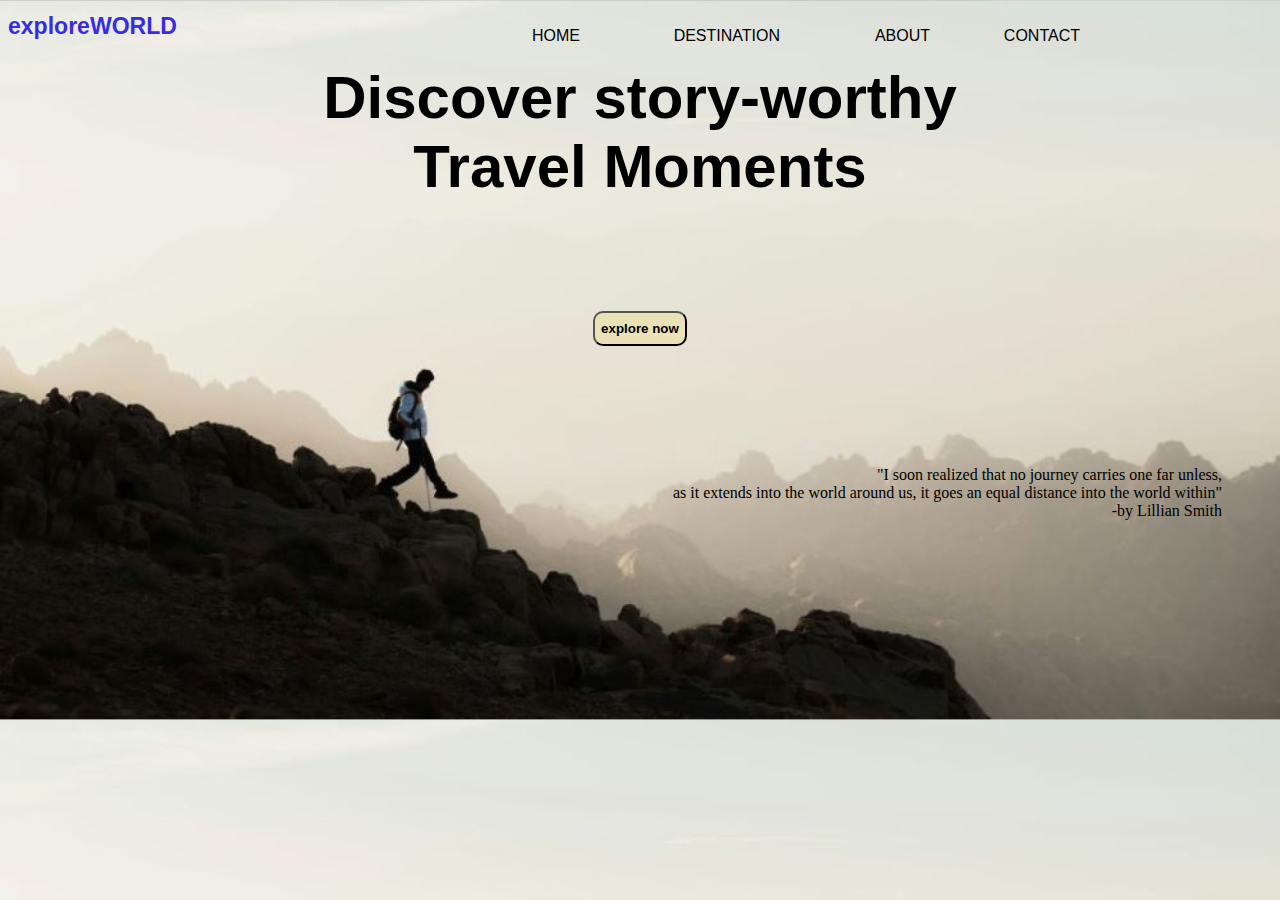
<file: index.html>
<!DOCTYPE html>
<html lang="en">
<head>
    <meta charset="UTF-8">
    <meta name="viewport" content="width=device-width, initial-scale=1.0">
    <title>travel page</title>
</head>

<body>
  <div class="nav">
  <nav>
    <div class="name">
      <h1>exploreWORLD</h1>
    </div>
    <div class="home">
      <a href="#">HOME </a>
    </div>
    <div class="des">
      <a href="destination.html">DESTINATION</a>
    </div>
    <div class="abt">
      <a href="about.html">ABOUT</a>
    </div>
    <div class="con">
    <a href="contact.html">CONTACT</a>
    </div>
  </nav>
</div>
    <link rel="stylesheet" href="style.css">
    <html>
    <body>
        <title>landing page</title>
  <div class="imagefont" id="font"> 
    <p>
  Discover story-worthy <br> 
     Travel Moments

    </p>
    <div class="nxt"><button type="button"><b><a href="destination.html">explore now</a></b></button>
  </div>
</div>
  <div class="quote">
   <p> "I soon realized that no journey carries one far unless,<br> as it extends into the world around us, it goes an equal distance into the world within"
<br> -by Lillian Smith</p>
  </div>
  
    </body>
</html>
</body>
</html>
</file>
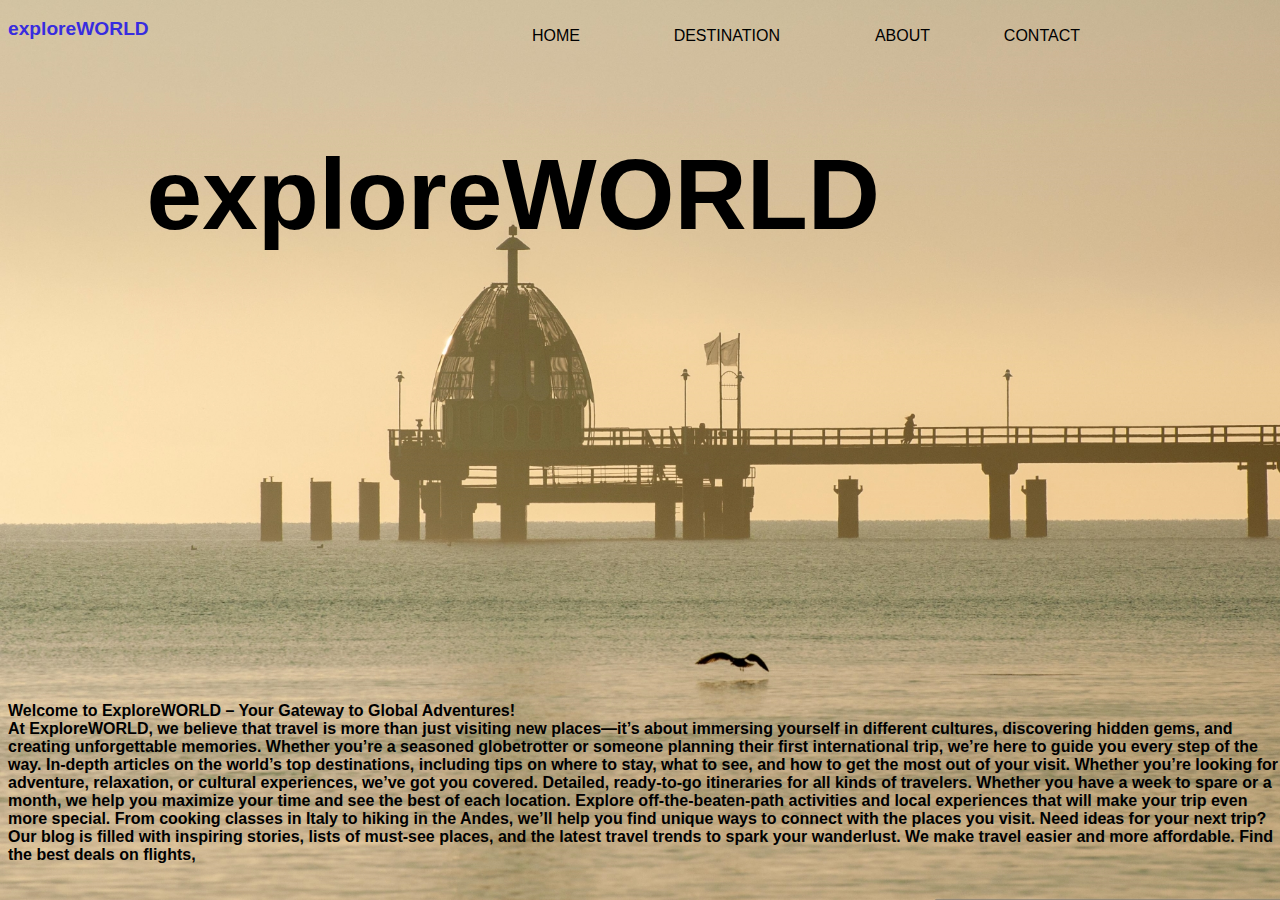
<file: about.html>
<html>
    <head>
        <title>
            about
        </title>
        <link rel="stylesheet" href="about.css">
        <body>
           
        <div class="nav">
            <nav>
              <div class="name">
                <h1>exploreWORLD</h1>
              </div>
              <div class="home">
                <a href="index.html">HOME</a>
              </div>
              <div class="des">
                <a href="destination.html">DESTINATION</a>
              </div>
              <div class="abt">
                <a href="#">ABOUT</a>
              </div>
              <div class="con">
              <a href="contact.html">CONTACT</a>
              </div>
            </nav>

          </div>
          <div class="head">
<h1> exploreWORLD    </h1> 
   </div>
<div class="abt">
    <p>
       <b> Welcome to ExploreWORLD – Your Gateway to Global Adventures! </b> <br>
At ExploreWORLD, we believe that travel is more than just visiting new places—it’s about immersing yourself in different cultures, discovering hidden gems, and creating unforgettable memories. Whether you’re a seasoned globetrotter or someone planning their first international trip, we’re here to guide you every step of the way.
In-depth articles on the world’s top destinations, including tips on where to stay, what to see, and how to get the most out of your visit. Whether you’re looking for adventure, relaxation, or cultural experiences, we’ve got you covered.
 Detailed, ready-to-go itineraries for all kinds of travelers. Whether you have a week to spare or a month, we help you maximize your time and see the best of each location.
 Explore off-the-beaten-path activities and local experiences that will make your trip even more special. From cooking classes in Italy to hiking in the Andes, we’ll help you find unique ways to connect with the places you visit.
Need ideas for your next trip? Our blog is filled with inspiring stories, lists of must-see places, and the latest travel trends to spark your wanderlust.
 We make travel easier and more affordable. Find the best deals on flights,

    </p>
</div>
        </body>
    </head>

</html>
</file>
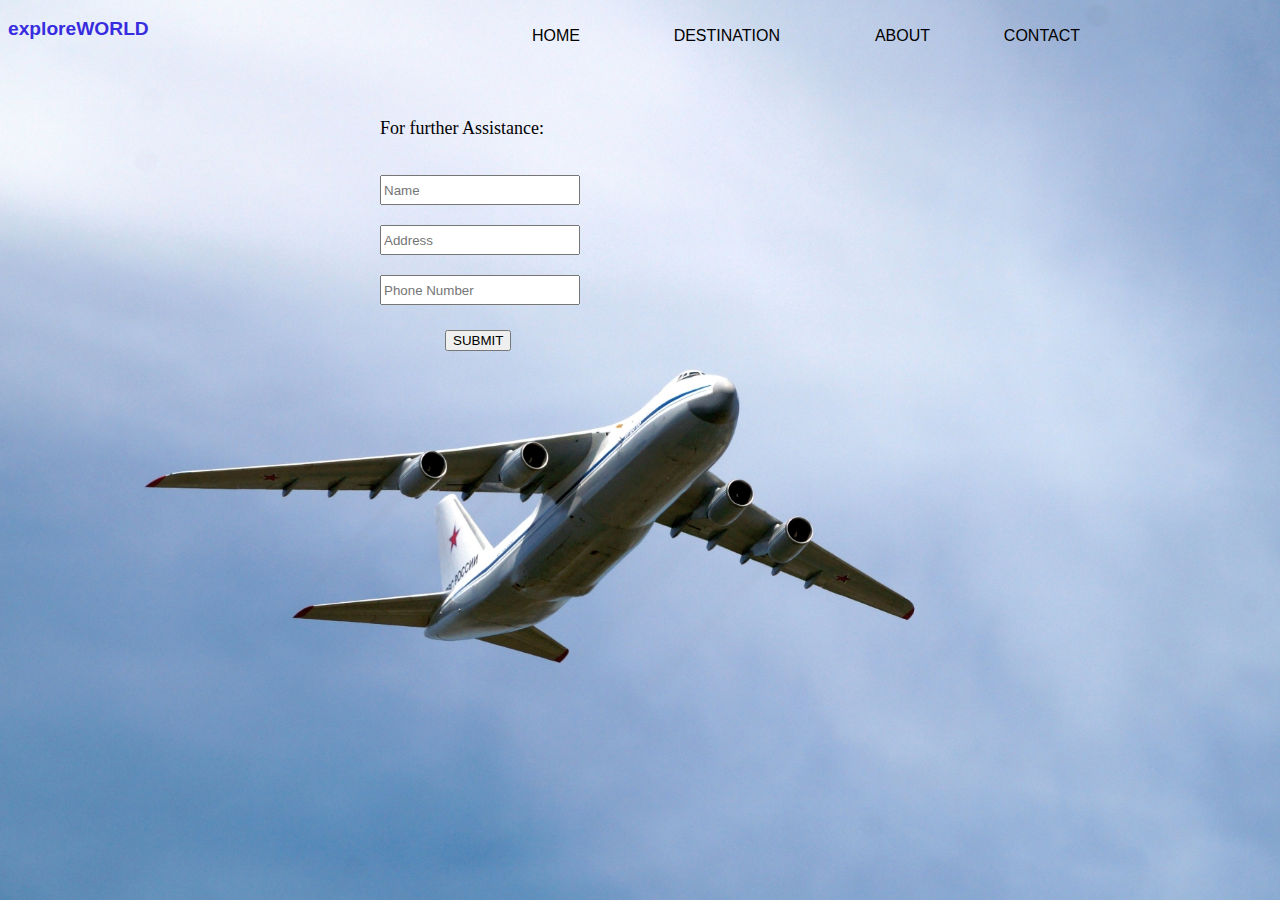
<file: contact.html>
<html>
    <head>
        <title>
            contact
        </title>
        <link rel="stylesheet" href="contact.css">
        <body>
            <div class="nav">
                <nav>
                  <div class="name">
                    <h1>exploreWORLD</h1>
                  </div>
                  <div class="home">
                    <a href="index.html">HOME </a>
                  </div>
                  <div class="des">
                    <a href="destination.html">DESTINATION</a>
                  </div>
                  <div class="abt">
                    <a href="about.html">ABOUT</a>
                  </div>
                  <div class="con">
                  <a href="#">CONTACT</a>
                  </div>
                </nav>
              </div>
              <div class="form">
                <form>
                    <p>For further Assistance:</p>
                    <br>
                    <div class="inp">
                    <input type="text" placeholder="Name">
                    <input type="text" placeholder="Address">
                    <input type="text" placeholder="Phone Number">
                    <button>SUBMIT</button>
                    </div>
                </form>
              </div>
        </body>
    </head>
</html>
</file>
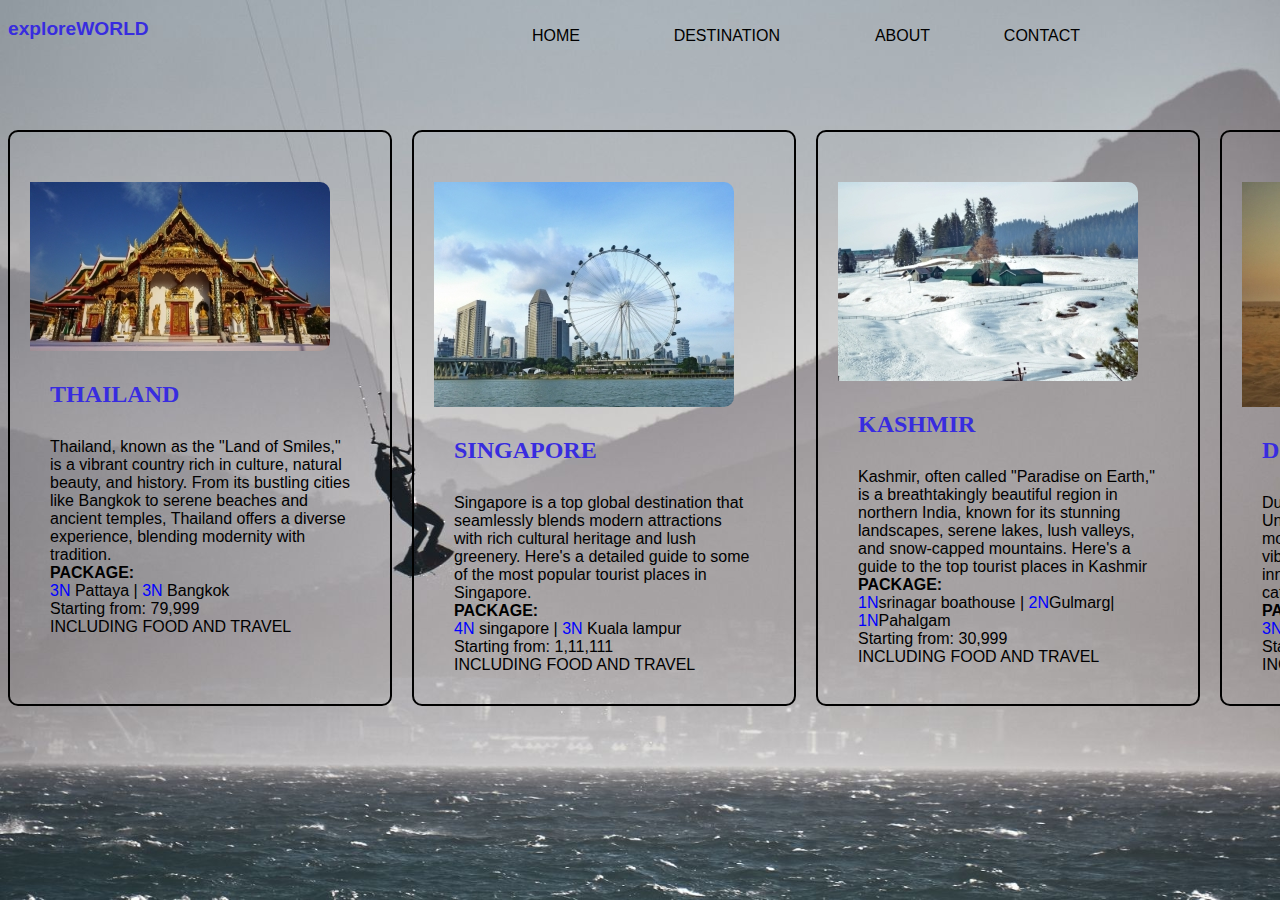
<file: destination.html>
<html>
    <head>
        <title>
            destination
        </title>
        <link rel="stylesheet" href="destination.css">
    </head>
    <body>
        <div class="nav">
            <nav>
              <div class="name">
                <h1>exploreWORLD</h1>
              </div>
              <div class="home">
                <a href="index.html">HOME </a>
              </div>
              <div class="des">
                <a href="#">DESTINATION</a>
              </div>
              <div class="abt">
                <a href="about.html">ABOUT</a>
              </div>
              <div class="con">
              <a href="contact.html">CONTACT</a>
              </div>
            </nav>
          </div>
          </div>
          <div class="place">
           <div class="tha"> <img src="wat-phra-that-choeng-chum-1193569.jpg" alt="thailand">
            <h2> THAILAND</h2>
            <P>
                Thailand, known as the "Land of Smiles," is a vibrant country rich in culture, natural beauty, and history. From its bustling cities like Bangkok to serene beaches and ancient temples, Thailand offers a diverse experience, blending modernity with tradition. 
                <br><b>PACKAGE:</b>  <br> <span>3N</span> Pattaya | <span>3N</span> Bangkok <br> Starting from: 79,999 <br> INCLUDING FOOD AND TRAVEL

            </P>
            </div>
            <div class="sing">
<img src="singapore-243671.jpg" alt="singapore">
<h2> SINGAPORE</h2>
<P>
    Singapore is a top global destination that seamlessly blends modern attractions with rich cultural heritage and lush greenery. Here's a detailed guide to some of the most popular tourist places in Singapore.
    <br><b>PACKAGE:</b>  <br> <span>4N</span> singapore | <span>3N</span> Kuala lampur <br> Starting from: 1,11,111 <br> INCLUDING FOOD AND TRAVEL

</P>
           </div>
           <div class="kas">
            <img src="snow-3971865.jpg" alt="">
            <h2>KASHMIR</h2>
            <P>
                Kashmir, often called "Paradise on Earth," is a breathtakingly beautiful region in northern India, known for its stunning landscapes, serene lakes, lush valleys, and snow-capped mountains. Here's a guide to the top tourist places in Kashmir
                <br><b>PACKAGE:</b>  <br> <span>1N</span>srinagar boathouse | <span>2N</span>Gulmarg| <span>1N</span>Pahalgam<br> Starting from: 30,999 <br> INCLUDING FOOD AND TRAVEL
            </P>
                       </div>
                       <div class="dub">
                        <img src="camel-1009678.jpg" alt="">
                        <h2>DUBAI</h2>
                        <P>
                            Dubai is a world-renowned city in the United Arab Emirates (UAE) known for its modern architecture, luxury shopping, and vibrant nightlife. A blend of tradition and innovation, it offers diverse attractions that cater to all kinds of travelers. 
                           <br> <b>PACKAGE:</b>  <br> <span>3N</span> abu dhabi| <span>2N</span> Dubai <br> Starting from:1,00,000 <br> INCLUDING FOOD AND TRAVEL
                        </P>
                                   </div>
                                </div>
                               
          </div>
    </body>
     
</html>
</file>
<file: style.css>
body
{
    background-image: url(photo-1682686578023-dc680e7a3aeb.jpg);
    background-size: cover;

}
.name h1::first-line{
    font-family: 'Lucida Sans', 'Lucida Sans Regular', 'Lucida Grande', 'Lucida Sans Unicode', Geneva, Verdana, sans-serif;
     color: rgb(56, 44, 223);
     font-size: larger;
     
}
.imagefont 
{
font-family: Verdana, Geneva, Tahoma, sans-serif;
font-weight: bold;
}
.imagefont p{
    text-align: center;
    font-size: 60px;
padding-bottom: 60px;
margin: 0px;

}
button{
    background-color: rgba(235, 224, 158, 0.555);
border-radius: 10px;
height: 35px;
}
.nxt {
    margin-top: 50px;
    display: flex;
    justify-content: center;
    color: darkblue;
}
.quote
{
    text-align:right;
    margin-right: 50px;
    margin-top: 120px;
    font-family: Georgia, 'Times New Roman', Times, serif;
}

h1{
    font-size: larger;
    padding-bottom: 10px;
    font-family: 'Lucida Sans', 'Lucida Sans Regular', 'Lucida Grande', 'Lucida Sans Unicode', Geneva, Verdana, sans-serif;
}
.home a {
    position: absolute;
    right: 700px;
    top: 17px;
    text-decoration: none;
    font-family:'Trebuchet MS', 'Lucida Sans Unicode', 'Lucida Grande', 'Lucida Sans', Arial, sans-serif; 
    color: #000;
    padding-top: 10px;
}
.des a{
    position: absolute;
    right: 500px;
    top: 17px;
    text-decoration: none;
    font-family:'Trebuchet MS', 'Lucida Sans Unicode', 'Lucida Grande', 'Lucida Sans', Arial, sans-serif; 
    color: #000;
    padding-top: 10px;
}
.abt a{
    position: absolute;
    top: 17px;
    right: 350px;
    text-decoration: none;
    font-family: 'Trebuchet MS', 'Lucida Sans Unicode', 'Lucida Grande', 'Lucida Sans', Arial, sans-serif;
    color: #000;
    padding-top: 10px;
}
.con a{
    position: absolute;
    top: 17px;
    right: 200px;
    text-decoration: none;
    font-family: 'Trebuchet MS', 'Lucida Sans Unicode', 'Lucida Grande', 'Lucida Sans', Arial, sans-serif;
    color: #000;
    padding-top: 10px;}
.des a:hover{
    color: blue;
}
.abt a:hover
{
    color: blue;
}
.home a:hover{
    color: blue
}
.con a:hover{
    color: blue;
}
.nav
{
    border: 4px #000;
 position: -webkit-sticky;

}
.nxt button a
{
    border: none;
    color:rgb(0, 0, 0);
    text-decoration: none;
}
</file>
<file: about.css>
body
{
    background-image: url(pier-6635035.jpg);
    background-size: cover;
}


.nav h1{
    color:rgb(56, 44, 223); ;
    font-size: larger;
    padding-top: 10px;
    font-family: 'Lucida Sans', 'Lucida Sans Regular', 'Lucida Grande', 'Lucida Sans Unicode', Geneva, Verdana, sans-serif;
}
.home a {
    position: absolute;
    right: 700px;
    top: 17px;
    text-decoration: none;
    font-family:'Trebuchet MS', 'Lucida Sans Unicode', 'Lucida Grande', 'Lucida Sans', Arial, sans-serif; 
    color: #000;
    padding-top: 10px;
}
.des a{
    position: absolute;
    right: 500px;
    top: 17px;
    text-decoration: none;
    font-family:'Trebuchet MS', 'Lucida Sans Unicode', 'Lucida Grande', 'Lucida Sans', Arial, sans-serif; 
    color: #000;
    padding-top: 10px;
}
.abt a{
    position: absolute;
    top: 17px;
    right: 350px;
    text-decoration: none;
    font-family: 'Trebuchet MS', 'Lucida Sans Unicode', 'Lucida Grande', 'Lucida Sans', Arial, sans-serif;
    color: #000;
    padding-top: 10px;
}
.con a{
    position: absolute;
    top: 17px;
    right: 200px;
    text-decoration: none;
    font-family: 'Trebuchet MS', 'Lucida Sans Unicode', 'Lucida Grande', 'Lucida Sans', Arial, sans-serif;
    color: #000;
    padding-top: 10px;}
.des a:hover{
    color: blue;
}
.abt a:hover
{
    color: blue;
}
.home a:hover{



    color: blue
}
.con a:hover{
    color: blue;
}
.nav
{
 position: -webkit-sticky;

}
.head h1{
    font-size:100px;
   right: 400px;
   position: absolute;
   top: 70px;
   font-weight: bolder;
    font-family: 'Lucida Sans', 'Lucida Sans Regular', 'Lucida Grande', 'Lucida Sans Unicode', Geneva, Verdana, sans-serif;
}
.head p{
    position: absolute;
    top: 160px;
    right: 450px;
    
}
.abt p{
 position: absolute;
 bottom: 20px;
 font-family: 'Trebuchet MS', 'Lucida Sans Unicode', 'Lucida Grande', 'Lucida Sans', Arial, sans-serif;
 font-weight: bold;
}
</file>
<file: contact.css>
body
{
    background: url(victory-day-766740.jpg);
    background-size: cover;
}

h1{
    padding-top: 10px;
    color: rgb(56, 44, 223);
    font-size: larger;
    padding-bottom: 10px;
    font-family: 'Lucida Sans', 'Lucida Sans Regular', 'Lucida Grande', 'Lucida Sans Unicode', Geneva, Verdana, sans-serif;
}
.home a {
    position: absolute;
    right: 700px;
    top: 17px;
    text-decoration: none;
    font-family:'Trebuchet MS', 'Lucida Sans Unicode', 'Lucida Grande', 'Lucida Sans', Arial, sans-serif; 
    color: #000;
    padding-top: 10px;
}
.des a{
    position: absolute;
    right: 500px;
    top: 17px;
    text-decoration: none;
    font-family:'Trebuchet MS', 'Lucida Sans Unicode', 'Lucida Grande', 'Lucida Sans', Arial, sans-serif; 
    color: #000;
    padding-top: 10px;
}
.abt a{
    position: absolute;
    top: 17px;
    right: 350px;
    text-decoration: none;
    font-family: 'Trebuchet MS', 'Lucida Sans Unicode', 'Lucida Grande', 'Lucida Sans', Arial, sans-serif;
    color: #000;
    padding-top: 10px;
}
.con a{
    position: absolute;
    top: 17px;
    right: 200px;
    text-decoration: none;
    font-family: 'Trebuchet MS', 'Lucida Sans Unicode', 'Lucida Grande', 'Lucida Sans', Arial, sans-serif;
    color: #000;
    padding-top: 10px;}
.des a:hover{
    color: blue;
}
.abt a:hover
{
    color: blue;
}
.home a:hover{
    color: blue
}
.con a:hover{
    color: blue;
}
.form {
    width: 200px;
    position: absolute;
    right: 670px;
    top: 70px;
    align-content: center;
    justify-content: center;
    padding: 30px;
    border-radius: 5px;
   
}

.form p {
    font-size: large;
    font-family: fantasy;
}

input {
    margin-bottom: 20px;
    height: 30px;
    width: 200px;
}

button {
    position: absolute;
    left: 95px;
    bottom: 20px;
}
</file>
<file: destination.css>
body {
    background-image: url(kitesurfing-7843135.jpg);
    background-size: cover;
    color: rgb(56, 44, 223);
   
   
}

h1{
    padding-top: 10px;
    font-size: larger;
    padding-bottom: 10px;
    font-family: 'Lucida Sans', 'Lucida Sans Regular', 'Lucida Grande', 'Lucida Sans Unicode', Geneva, Verdana, sans-serif;
}
.home a {
    position: absolute;
    right: 700px;
    top: 17px;
    text-decoration: none;
    font-family:'Trebuchet MS', 'Lucida Sans Unicode', 'Lucida Grande', 'Lucida Sans', Arial, sans-serif; 
    color: #000;
    padding-top: 10px;
}
.des a{
    position: absolute;
    right: 500px;
    top: 17px;
    text-decoration: none;
    font-family:'Trebuchet MS', 'Lucida Sans Unicode', 'Lucida Grande', 'Lucida Sans', Arial, sans-serif; 
    color: #000;
    padding-top: 10px;
}
.abt a{
    position: absolute;
    top: 17px;
    right: 350px;
    text-decoration: none;
    font-family: 'Trebuchet MS', 'Lucida Sans Unicode', 'Lucida Grande', 'Lucida Sans', Arial, sans-serif;
    color: #000;
    padding-top: 10px;
}
.con a{
    position: absolute;
    top: 17px;
    right: 200px;
    text-decoration: none;
    font-family: 'Trebuchet MS', 'Lucida Sans Unicode', 'Lucida Grande', 'Lucida Sans', Arial, sans-serif;
    color: #000;
    padding-top: 10px;}
.des a:hover{
    color: blue;
}
.abt a:hover
{
    color: blue;
}
.home a:hover{
    color: blue
}
.con a:hover{
    color: blue;
}
.nav
{
 position: -webkit-sticky;

}
.deswrd h1
{
    font-family:'Gill Sans', 'Gill Sans MT', Calibri, 'Trebuchet MS', sans-serif;
font-size: small;
color: #000;
position: absolute;
left: 40px;
}
.place
{
    display: flex;
width: 50px;
position: absolute;
top: 130px;

}
.place p{
    width:300px;
    margin:30px;
    font-family: 'Gill Sans', 'Gill Sans MT', Calibri, 'Trebuchet MS', sans-serif;
    color: #000;
}
.place h1{
    
    font-family: 'Lucida Sans', 'Lucida Sans Regular', 'Lucida Grande', 'Lucida Sans Unicode', Geneva, Verdana, sans-serif;
    color: #000;

}
.place img{

    border-radius: 10px;
    padding-left: 10px;
    height: fit-content;

}
.place span{
    color: blue;
}
.place h2{
    margin: 30px;
}
.tha {
    border: 2px solid #000;
    padding: 50px 10px;
    border-radius: 10px;
    padding-bottom: 0;
    margin-right: 20px;
}
.sing{
    border: 2px solid #000;
    padding: 50px 10px;
    border-radius: 10px;
    padding-bottom: 0;
    margin-right: 20px;

}
.kas
{
    border: 2px solid #000;
    padding: 50px 10px;
    border-radius: 10px;
    padding-bottom: 0;
    margin-right: 20px;
}
.dub
{
    border: 2px solid #000;
    padding: 50px 10px;
    border-radius: 10px;
    padding-bottom: 0;
    margin-right: 20px;
    
}

.dub:hover{
    background-color: aliceblue;
    opacity:30%;
}

.kas:hover{
    background-color: aliceblue;
    opacity:30%;
}
.sing:hover{
    background-color: aliceblue;
    opacity:30%;
}
.tha:hover{
    background-color: aliceblue;
    opacity:30%;
}
</file>
